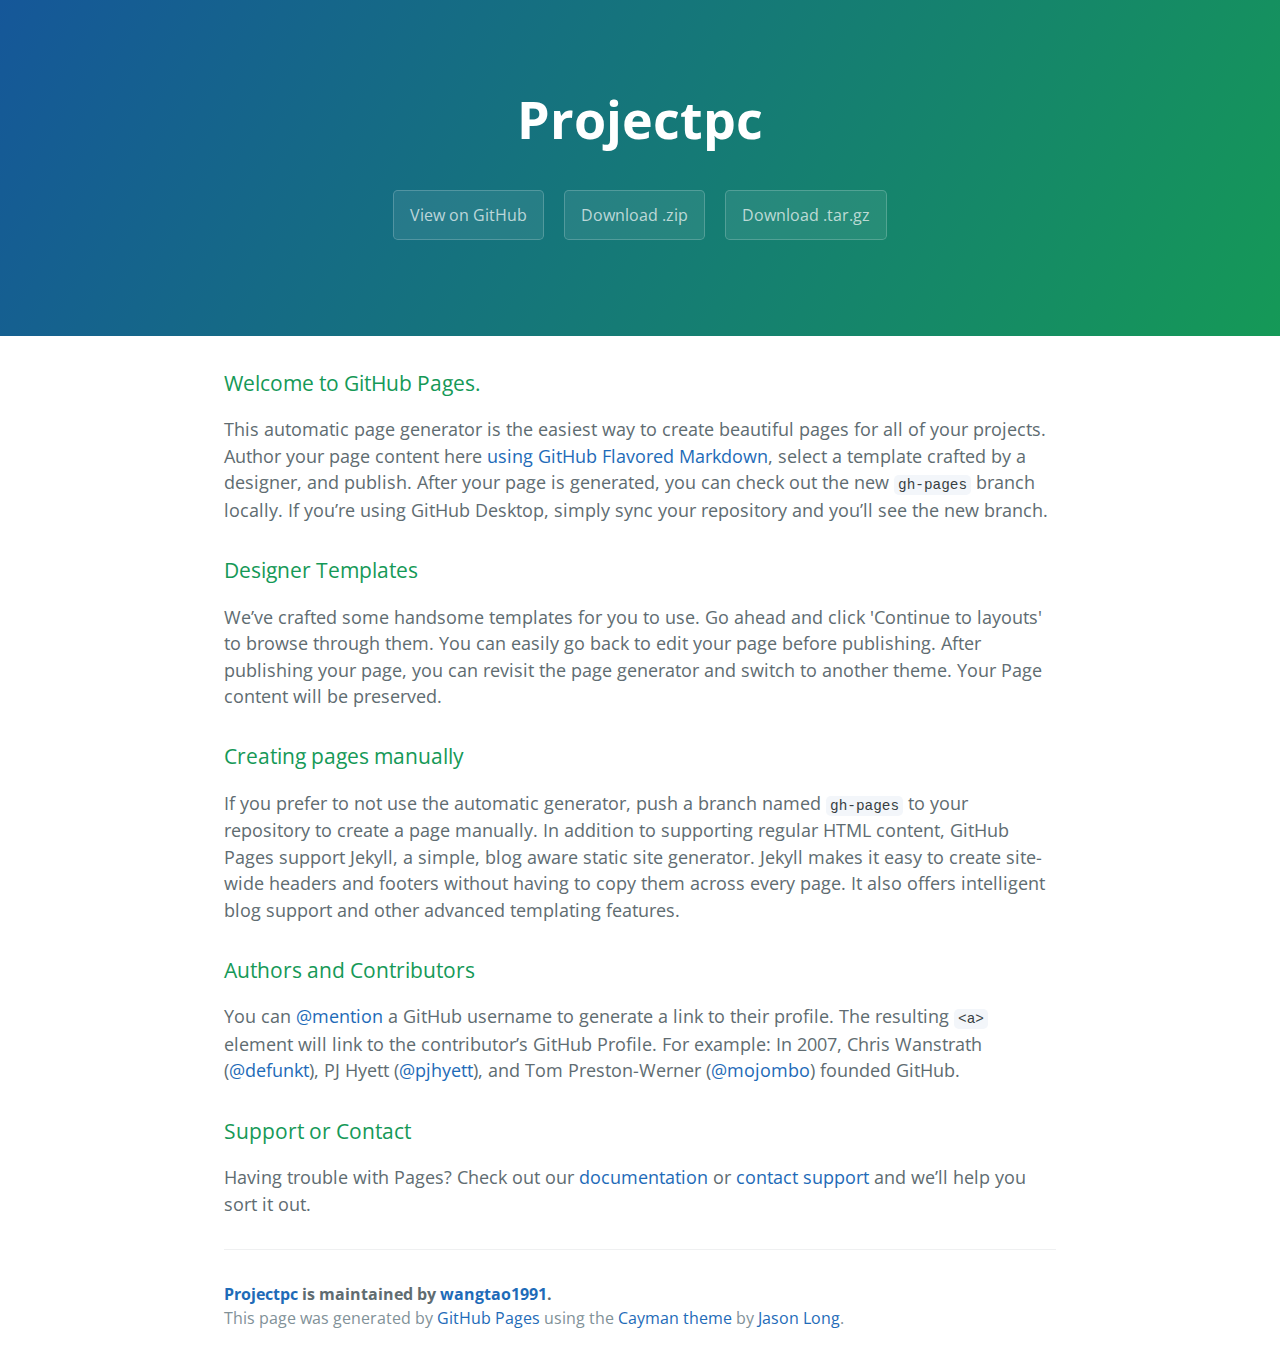
<file: index.html>
<!DOCTYPE html>
<html lang="en-us">
  <head>
    <meta charset="UTF-8">
    <title>Projectpc by wangtao1991</title>
    <meta name="viewport" content="width=device-width, initial-scale=1">
    <link rel="stylesheet" type="text/css" href="stylesheets/normalize.css" media="screen">
    <link href='https://fonts.googleapis.com/css?family=Open+Sans:400,700' rel='stylesheet' type='text/css'>
    <link rel="stylesheet" type="text/css" href="stylesheets/stylesheet.css" media="screen">
    <link rel="stylesheet" type="text/css" href="stylesheets/github-light.css" media="screen">
  </head>
  <body>
    <section class="page-header">
      <h1 class="project-name">Projectpc</h1>
      <h2 class="project-tagline"></h2>
      <a href="https://github.com/wangtao1991/projectPC" class="btn">View on GitHub</a>
      <a href="https://github.com/wangtao1991/projectPC/zipball/master" class="btn">Download .zip</a>
      <a href="https://github.com/wangtao1991/projectPC/tarball/master" class="btn">Download .tar.gz</a>
    </section>

    <section class="main-content">
      <h3>
<a id="welcome-to-github-pages" class="anchor" href="#welcome-to-github-pages" aria-hidden="true"><span aria-hidden="true" class="octicon octicon-link"></span></a>Welcome to GitHub Pages.</h3>

<p>This automatic page generator is the easiest way to create beautiful pages for all of your projects. Author your page content here <a href="https://guides.github.com/features/mastering-markdown/">using GitHub Flavored Markdown</a>, select a template crafted by a designer, and publish. After your page is generated, you can check out the new <code>gh-pages</code> branch locally. If you’re using GitHub Desktop, simply sync your repository and you’ll see the new branch.</p>

<h3>
<a id="designer-templates" class="anchor" href="#designer-templates" aria-hidden="true"><span aria-hidden="true" class="octicon octicon-link"></span></a>Designer Templates</h3>

<p>We’ve crafted some handsome templates for you to use. Go ahead and click 'Continue to layouts' to browse through them. You can easily go back to edit your page before publishing. After publishing your page, you can revisit the page generator and switch to another theme. Your Page content will be preserved.</p>

<h3>
<a id="creating-pages-manually" class="anchor" href="#creating-pages-manually" aria-hidden="true"><span aria-hidden="true" class="octicon octicon-link"></span></a>Creating pages manually</h3>

<p>If you prefer to not use the automatic generator, push a branch named <code>gh-pages</code> to your repository to create a page manually. In addition to supporting regular HTML content, GitHub Pages support Jekyll, a simple, blog aware static site generator. Jekyll makes it easy to create site-wide headers and footers without having to copy them across every page. It also offers intelligent blog support and other advanced templating features.</p>

<h3>
<a id="authors-and-contributors" class="anchor" href="#authors-and-contributors" aria-hidden="true"><span aria-hidden="true" class="octicon octicon-link"></span></a>Authors and Contributors</h3>

<p>You can <a href="https://help.github.com/articles/basic-writing-and-formatting-syntax/#mentioning-users-and-teams" class="user-mention">@mention</a> a GitHub username to generate a link to their profile. The resulting <code>&lt;a&gt;</code> element will link to the contributor’s GitHub Profile. For example: In 2007, Chris Wanstrath (<a href="https://github.com/defunkt" class="user-mention">@defunkt</a>), PJ Hyett (<a href="https://github.com/pjhyett" class="user-mention">@pjhyett</a>), and Tom Preston-Werner (<a href="https://github.com/mojombo" class="user-mention">@mojombo</a>) founded GitHub.</p>

<h3>
<a id="support-or-contact" class="anchor" href="#support-or-contact" aria-hidden="true"><span aria-hidden="true" class="octicon octicon-link"></span></a>Support or Contact</h3>

<p>Having trouble with Pages? Check out our <a href="https://help.github.com/pages">documentation</a> or <a href="https://github.com/contact">contact support</a> and we’ll help you sort it out.</p>

      <footer class="site-footer">
        <span class="site-footer-owner"><a href="https://github.com/wangtao1991/projectPC">Projectpc</a> is maintained by <a href="https://github.com/wangtao1991">wangtao1991</a>.</span>

        <span class="site-footer-credits">This page was generated by <a href="https://pages.github.com">GitHub Pages</a> using the <a href="https://github.com/jasonlong/cayman-theme">Cayman theme</a> by <a href="https://twitter.com/jasonlong">Jason Long</a>.</span>
      </footer>

    </section>

  
  </body>
</html>
</file>
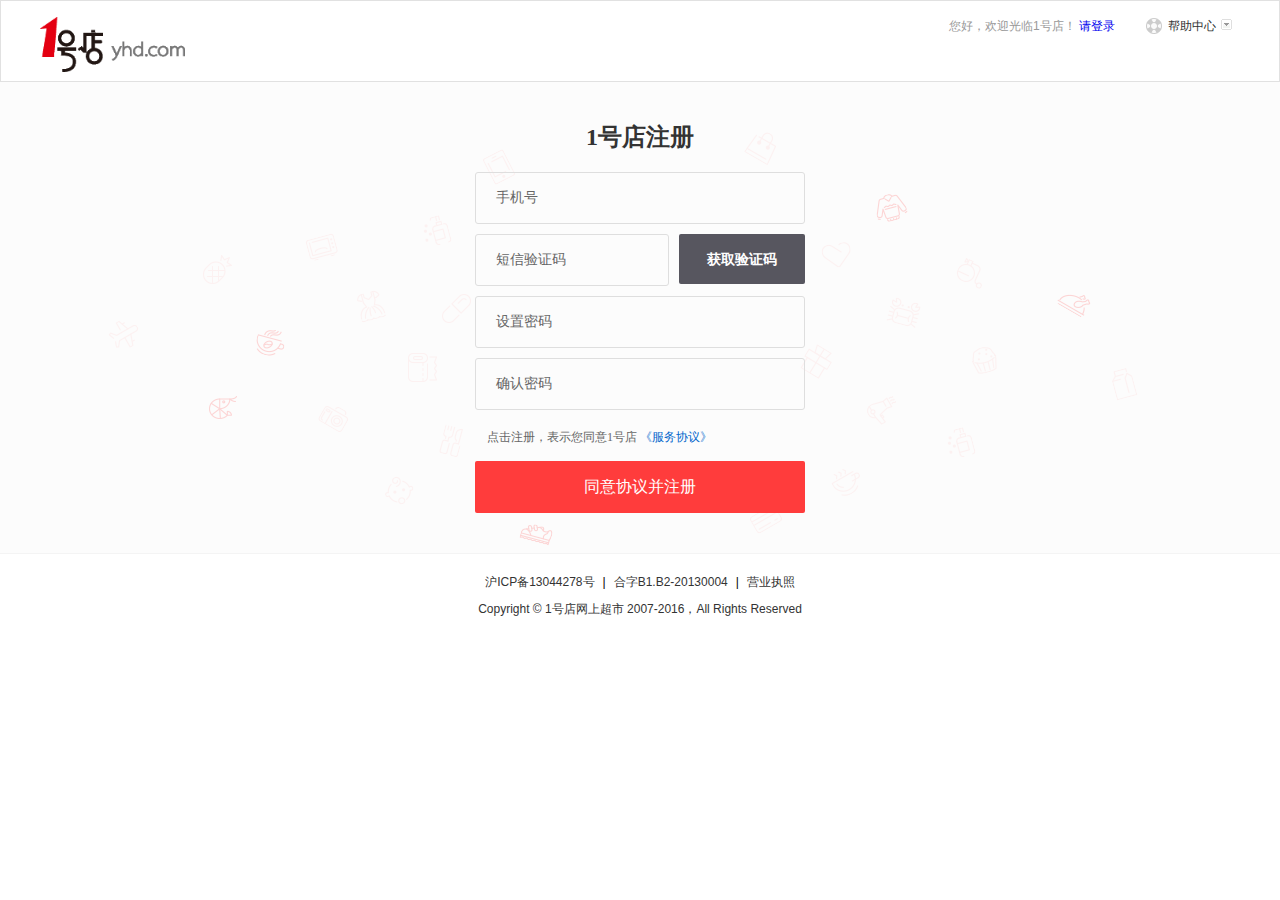
<file: PC/register.html>
<!DOCTYPE html>
<html>
<head lang="en">
    <meta charset="UTF-8">
    <title></title>
    <link rel="stylesheet" href="css/register.css"/>
</head>
<body>
<div class="register_header">
    <div class="header">
        <a href="javascript:;" class="header_left"><img src="img/loginlogo.jpg" alt=""/></a>
        <div class="header_right">
            <div class="help_wrap">
                <a href="javascript:;"><s class="help_ico"></s>帮助中心</a>
            </div>
            <span >您好，欢迎光临1号店！ <a href="javascript:;">请登录</a></span>
        </div>
    </div>


</div>
<div class="register">
    <div class="r_icon1"></div>
    <div class="r_icon2"></div>
    <div class="r_icon3"></div>
    <div class="r_icon4"></div>
    <div class="r_icon5"></div>
    <div class="register_content">
        <h4 class="register_tit">1号店注册</h4>
        <div class="register_form">
            <ul>
                <li>
                    <div class="input_box">
                        <input  class="input_content" type="text" id="mobile_input"/>
                        <span class="label_input">手机号</span>
                    </div>
                    <div class="register_tips">
                        <div class="regtip_rel">
                            <i></i>
                            <div class="tip_words">请填写正确的手机号，以便接收订单通知，找回密码等</div>
                        </div>
                    </div>
                    <div class="tip_right"></div>
                </li>
                <li>
                    <div class="input_box" style="width: 192px;float: left">
                        <input  class="input_content" type="text" id="code_input" style="width: 152px"/>
                        <span class="label_input" >短信验证码</span>
                    </div><a href="javascript:;" class="code_btn">获取验证码</a>
                    <div class="register_tips">
                        <div class="regtip_rel">
                            <i></i>
                            <div class="tip_words">如无法接受验证码，请重启手机并确认短信未被拦截！4G用户请关闭4G网络进行接收</div>
                        </div>
                    </div>
                </li>
                <li>
                    <div class="input_box">
                        <input  class="input_content" type="password" id="password_input" />
                        <span class="label_input">设置密码</span>
                    </div>
                    <div class="register_tips">
                        <div class="regtip_rel">
                            <i></i>
                            <div class="tip_words">6-20个长度的字符</div>
                        </div>
                    </div>
                </li>
                <li>
                    <div class="input_box">
                        <input  class="input_content" type="password" id="password_re" />
                        <span class="label_input">确认密码</span>
                    </div>
                    <div class="register_tips">
                        <div class="regtip_rel">
                            <i></i>
                            <div class="tip_words">请再次输入密码</div>
                        </div>
                    </div>
                    <div class="tip_right"></div>
                </li>
                <li>
                    <div class="agreement_words">点击注册，表示您同意1号店
                        <a href="javascript:;">《服务协议》</a></div>
                    <a href="javascript:;" class="agreement_btn">同意协议并注册</a>
                </li>
            </ul>
        </div>
    </div>
</div>
<div class="footer">
    <a href="javascript:;">沪ICP备13044278号</a>|<a href="javascript:;">合字B1.B2-20130004</a>|<a href="javascript:;">营业执照</a>
    <p>Copyright © 1号店网上超市 2007-2016，All Rights Reserved</p>
</div>
</body>
</html>
</file>
<file: stylesheets/stylesheet.css>
* {
  box-sizing: border-box; }

body {
  padding: 0;
  margin: 0;
  font-family: "Open Sans", "Helvetica Neue", Helvetica, Arial, sans-serif;
  font-size: 16px;
  line-height: 1.5;
  color: #606c71; }

a {
  color: #1e6bb8;
  text-decoration: none; }
  a:hover {
    text-decoration: underline; }

.btn {
  display: inline-block;
  margin-bottom: 1rem;
  color: rgba(255, 255, 255, 0.7);
  background-color: rgba(255, 255, 255, 0.08);
  border-color: rgba(255, 255, 255, 0.2);
  border-style: solid;
  border-width: 1px;
  border-radius: 0.3rem;
  transition: color 0.2s, background-color 0.2s, border-color 0.2s; }
  .btn + .btn {
    margin-left: 1rem; }

.btn:hover {
  color: rgba(255, 255, 255, 0.8);
  text-decoration: none;
  background-color: rgba(255, 255, 255, 0.2);
  border-color: rgba(255, 255, 255, 0.3); }

@media screen and (min-width: 64em) {
  .btn {
    padding: 0.75rem 1rem; } }

@media screen and (min-width: 42em) and (max-width: 64em) {
  .btn {
    padding: 0.6rem 0.9rem;
    font-size: 0.9rem; } }

@media screen and (max-width: 42em) {
  .btn {
    display: block;
    width: 100%;
    padding: 0.75rem;
    font-size: 0.9rem; }
    .btn + .btn {
      margin-top: 1rem;
      margin-left: 0; } }

.page-header {
  color: #fff;
  text-align: center;
  background-color: #159957;
  background-image: linear-gradient(120deg, #155799, #159957); }

@media screen and (min-width: 64em) {
  .page-header {
    padding: 5rem 6rem; } }

@media screen and (min-width: 42em) and (max-width: 64em) {
  .page-header {
    padding: 3rem 4rem; } }

@media screen and (max-width: 42em) {
  .page-header {
    padding: 2rem 1rem; } }

.project-name {
  margin-top: 0;
  margin-bottom: 0.1rem; }

@media screen and (min-width: 64em) {
  .project-name {
    font-size: 3.25rem; } }

@media screen and (min-width: 42em) and (max-width: 64em) {
  .project-name {
    font-size: 2.25rem; } }

@media screen and (max-width: 42em) {
  .project-name {
    font-size: 1.75rem; } }

.project-tagline {
  margin-bottom: 2rem;
  font-weight: normal;
  opacity: 0.7; }

@media screen and (min-width: 64em) {
  .project-tagline {
    font-size: 1.25rem; } }

@media screen and (min-width: 42em) and (max-width: 64em) {
  .project-tagline {
    font-size: 1.15rem; } }

@media screen and (max-width: 42em) {
  .project-tagline {
    font-size: 1rem; } }

.main-content :first-child {
  margin-top: 0; }
.main-content img {
  max-width: 100%; }
.main-content h1, .main-content h2, .main-content h3, .main-content h4, .main-content h5, .main-content h6 {
  margin-top: 2rem;
  margin-bottom: 1rem;
  font-weight: normal;
  color: #159957; }
.main-content p {
  margin-bottom: 1em; }
.main-content code {
  padding: 2px 4px;
  font-family: Consolas, "Liberation Mono", Menlo, Courier, monospace;
  font-size: 0.9rem;
  color: #383e41;
  background-color: #f3f6fa;
  border-radius: 0.3rem; }
.main-content pre {
  padding: 0.8rem;
  margin-top: 0;
  margin-bottom: 1rem;
  font: 1rem Consolas, "Liberation Mono", Menlo, Courier, monospace;
  color: #567482;
  word-wrap: normal;
  background-color: #f3f6fa;
  border: solid 1px #dce6f0;
  border-radius: 0.3rem; }
  .main-content pre > code {
    padding: 0;
    margin: 0;
    font-size: 0.9rem;
    color: #567482;
    word-break: normal;
    white-space: pre;
    background: transparent;
    border: 0; }
.main-content .highlight {
  margin-bottom: 1rem; }
  .main-content .highlight pre {
    margin-bottom: 0;
    word-break: normal; }
.main-content .highlight pre, .main-content pre {
  padding: 0.8rem;
  overflow: auto;
  font-size: 0.9rem;
  line-height: 1.45;
  border-radius: 0.3rem; }
.main-content pre code, .main-content pre tt {
  display: inline;
  max-width: initial;
  padding: 0;
  margin: 0;
  overflow: initial;
  line-height: inherit;
  word-wrap: normal;
  background-color: transparent;
  border: 0; }
  .main-content pre code:before, .main-content pre code:after, .main-content pre tt:before, .main-content pre tt:after {
    content: normal; }
.main-content ul, .main-content ol {
  margin-top: 0; }
.main-content blockquote {
  padding: 0 1rem;
  margin-left: 0;
  color: #819198;
  border-left: 0.3rem solid #dce6f0; }
  .main-content blockquote > :first-child {
    margin-top: 0; }
  .main-content blockquote > :last-child {
    margin-bottom: 0; }
.main-content table {
  display: block;
  width: 100%;
  overflow: auto;
  word-break: normal;
  word-break: keep-all; }
  .main-content table th {
    font-weight: bold; }
  .main-content table th, .main-content table td {
    padding: 0.5rem 1rem;
    border: 1px solid #e9ebec; }
.main-content dl {
  padding: 0; }
  .main-content dl dt {
    padding: 0;
    margin-top: 1rem;
    font-size: 1rem;
    font-weight: bold; }
  .main-content dl dd {
    padding: 0;
    margin-bottom: 1rem; }
.main-content hr {
  height: 2px;
  padding: 0;
  margin: 1rem 0;
  background-color: #eff0f1;
  border: 0; }

@media screen and (min-width: 64em) {
  .main-content {
    max-width: 64rem;
    padding: 2rem 6rem;
    margin: 0 auto;
    font-size: 1.1rem; } }

@media screen and (min-width: 42em) and (max-width: 64em) {
  .main-content {
    padding: 2rem 4rem;
    font-size: 1.1rem; } }

@media screen and (max-width: 42em) {
  .main-content {
    padding: 2rem 1rem;
    font-size: 1rem; } }

.site-footer {
  padding-top: 2rem;
  margin-top: 2rem;
  border-top: solid 1px #eff0f1; }

.site-footer-owner {
  display: block;
  font-weight: bold; }

.site-footer-credits {
  color: #819198; }

@media screen and (min-width: 64em) {
  .site-footer {
    font-size: 1rem; } }

@media screen and (min-width: 42em) and (max-width: 64em) {
  .site-footer {
    font-size: 1rem; } }

@media screen and (max-width: 42em) {
  .site-footer {
    font-size: 0.9rem; } }
</file>
<file: stylesheets/github-light.css>
/*
The MIT License (MIT)

Copyright (c) 2015 GitHub, Inc.

Permission is hereby granted, free of charge, to any person obtaining a copy
of this software and associated documentation files (the "Software"), to deal
in the Software without restriction, including without limitation the rights
to use, copy, modify, merge, publish, distribute, sublicense, and/or sell
copies of the Software, and to permit persons to whom the Software is
furnished to do so, subject to the following conditions:

The above copyright notice and this permission notice shall be included in all
copies or substantial portions of the Software.

THE SOFTWARE IS PROVIDED "AS IS", WITHOUT WARRANTY OF ANY KIND, EXPRESS OR
IMPLIED, INCLUDING BUT NOT LIMITED TO THE WARRANTIES OF MERCHANTABILITY,
FITNESS FOR A PARTICULAR PURPOSE AND NONINFRINGEMENT. IN NO EVENT SHALL THE
AUTHORS OR COPYRIGHT HOLDERS BE LIABLE FOR ANY CLAIM, DAMAGES OR OTHER
LIABILITY, WHETHER IN AN ACTION OF CONTRACT, TORT OR OTHERWISE, ARISING FROM,
OUT OF OR IN CONNECTION WITH THE SOFTWARE OR THE USE OR OTHER DEALINGS IN THE
SOFTWARE.

*/

.pl-c /* comment */ {
  color: #969896;
}

.pl-c1      /* constant, markup.raw, meta.diff.header, meta.module-reference, meta.property-name, support, support.constant, support.variable, variable.other.constant */,
.pl-s .pl-v /* string variable */ {
  color: #0086b3;
}

.pl-e  /* entity */,
.pl-en /* entity.name */ {
  color: #795da3;
}

.pl-s .pl-s1 /* string source */,
.pl-smi      /* storage.modifier.import, storage.modifier.package, storage.type.java, variable.other, variable.parameter.function */ {
  color: #333;
}

.pl-ent /* entity.name.tag */ {
  color: #63a35c;
}

.pl-k /* keyword, storage, storage.type */ {
  color: #a71d5d;
}

.pl-pds              /* punctuation.definition.string, string.regexp.character-class */,
.pl-s                /* string */,
.pl-s .pl-pse .pl-s1 /* string punctuation.section.embedded source */,
.pl-sr               /* string.regexp */,
.pl-sr .pl-cce       /* string.regexp constant.character.escape */,
.pl-sr .pl-sra       /* string.regexp string.regexp.arbitrary-repitition */,
.pl-sr .pl-sre       /* string.regexp source.ruby.embedded */ {
  color: #183691;
}

.pl-v /* variable */ {
  color: #ed6a43;
}

.pl-id /* invalid.deprecated */ {
  color: #b52a1d;
}

.pl-ii /* invalid.illegal */ {
  background-color: #b52a1d;
  color: #f8f8f8;
}

.pl-sr .pl-cce /* string.regexp constant.character.escape */ {
  color: #63a35c;
  font-weight: bold;
}

.pl-ml /* markup.list */ {
  color: #693a17;
}

.pl-mh        /* markup.heading */,
.pl-mh .pl-en /* markup.heading entity.name */,
.pl-ms        /* meta.separator */ {
  color: #1d3e81;
  font-weight: bold;
}

.pl-mq /* markup.quote */ {
  color: #008080;
}

.pl-mi /* markup.italic */ {
  color: #333;
  font-style: italic;
}

.pl-mb /* markup.bold */ {
  color: #333;
  font-weight: bold;
}

.pl-md /* markup.deleted, meta.diff.header.from-file */ {
  background-color: #ffecec;
  color: #bd2c00;
}

.pl-mi1 /* markup.inserted, meta.diff.header.to-file */ {
  background-color: #eaffea;
  color: #55a532;
}

.pl-mdr /* meta.diff.range */ {
  color: #795da3;
  font-weight: bold;
}

.pl-mo /* meta.output */ {
  color: #1d3e81;
}
</file>
<file: PC/css/register.css>
html,body,div,a,span,s,img,ul,li,h4,i,input,p{
    margin: 0;
    padding: 0;
    font-size: 12px;
    font-family: Arial, Helvetica, sans-serif;
    -webkit-user-select: none;
    list-style: none;
}

img{
    border: none;
}
a{
    text-decoration: none;
}

.register_header{
    padding: 16px;
    background: #FFF;
    height: 48px;
    border: 1px solid #e1e1e1;
}

.header{
    width: 1200px;
    margin: 0 auto;

}

.header_left{
    display: block;
    float: left;
    width: 54px;
    height: 48px;
}

.header_left img{
    height: 55px;
}

.header_right{
    float: right;
    line-height: 18px;
    font-family: "SimSun";
    color: #999;
}

.header_right .help_wrap{
    position: relative;
    z-index: 1010;
    float: right;
    padding: 0 6px;
    margin-left: 25px;
}

.help_wrap a{
    padding-right: 18px;
    background: url(../img/regist.png) no-repeat right -30px;
    color: #333;
}

.help_wrap .help_ico{
    width: 16px;
    height: 18px;
    display: inline-block;
    margin-right: 6px;
    background: url(../img/regist.png) no-repeat -344px 0;
    vertical-align: middle;
}

.register{
    position: relative;
    border-bottom: 1px solid #f4f4f4;
    background: #fcfcfc;
    padding: 30px 0 40px;
}

.r_icon1{
    position: absolute;
    top: 27px;
    left: 50%;
    z-index: 120;
    width: 1200px;
    height: 500px;
    margin-left: -600px;
    background: url(../img/r_icon1.png) no-repeat;
    opacity: 0.2;
    filter:alpha(opacity=20);
}

.r_icon2{
    position: absolute;
    top: 27px;
    left: 50%;
    z-index: 120;
    width: 1200px;
    height: 500px;
    margin-left: -600px;
    background: url(../img/r_icon2.png) no-repeat;
    opacity: .05;
    filter:alpha(opacity=50);
}
.r_icon3{
    position: absolute;
    top: 27px;
    left: 50%;
    z-index: 120;
    width: 1200px;
    height: 500px;
    margin-left: -600px;
    background: url(../img/r_icon3.png) no-repeat;
    opacity: .05;
    filter:alpha(opacity=50);
}
.r_icon4{
    position: absolute;
    top: 27px;
    left: 50%;
    z-index: 120;
    width: 1200px;
    height: 500px;
    margin-left: -600px;
    background: url(../img/r_icon4.png) no-repeat;
    opacity: .05;
    filter:alpha(opacity=50);
}
.r_icon5{
    position: absolute;
    top: 27px;
    left: 50%;
    z-index: 120;
    width: 1200px;
    height: 500px;
    margin-left: -600px;
    background: url(../img/r_icon5.png) no-repeat;
    opacity: .05;
    filter:alpha(opacity=50);
}

.register_content{
    position: relative;
    z-index: 150;
    width: 330px;
    margin: 0 auto;
}

.register_content .register_tit{
    text-align: center;
    font: bold 24px/50px "microsoft yahei";
    color: #333;
}

.register_form li{
    position: relative;
    min-height: 52px;
    margin-top: 10px;
    margin-right: -200px;
}
.register_form .input_box{
    position: relative;
    z-index: 2;
    width: 328px;
    height: 50px;
    border: 1px solid #dedede;
    border-radius: 3px;
}

.register_form .input_content{
    position: relative;
    z-index: 2;
    width: 288px;
    height: 20px;
    margin-top: 15px;
    padding: 0 20px;
    background: none;
    border: none;
    outline: none;
    font: 14px/20px "microsoft yahei";
    color: #666;
}

.register_form .label_input{
    position: absolute;
    left: 20px;
    top: 0;
    display: inline-block;
    height: 50px;
    font: 14px/50px "sisum";
    color: #666;
}

.register_tips{
    opacity: 0;
    filter: alpha(opacity=0);
    position: absolute;
    left: 348px;
    top: 0;
    font: 12px "sisum";
    color: #fff;
}

.regtip_rel{
    padding: 10px;
    background: #e4e4e4;
}

.regtip_rel i{
    position: absolute;
    left: -10px;
    top: 50%;
    z-index: 2;
    width: 0;
    height: 0;
    overflow: hidden;
    line-height: 0;
    margin-top: -5px;
    border-color: transparent #e4e4e4 transparent transparent;
    border-style: dashed solid dashed dashed;
    border-width: 5px;
    font-size: 0;
}

.tip_words{
    max-width: 160px;
    line-height: 20px;
    color: #666;
}

.tip_right{
    display: none;
    position: absolute;
    left: 348px;
    top: 14px;
    width: 23px;
    height: 23px;
    background: url(../img/regist_new.png) no-repeat -50px 0;
}

.code_btn{
    position: relative;
    float: left;
    z-index: 2;
    width: 126px;
    height: 50px;
    margin-left: 10px;
    text-align: center;
    background-color: #57565f;
    font: bold 12px/52px "sisum";
    color: #fff;
    cursor: default;
    border-radius: 2px;
    font-size: 14px;
}

.agreement_words{
    height: 35px;
    font: 12px/35px "sisum";
    color: #666;
    text-indent: 1em;
}

.agreement_words a{
    color: #06c;
    text-decoration: none;
    font-size: 12px;
}

.agreement_btn{
    display: block;
    width: 330px;
    height: 52px;
    margin-top: 6px;
    background-color: #ff3c3c;
    font: normal 16px/52px "microsoft yahei";
    color: #fff;
    text-align: center;
    border-radius: 2px;
}

.agreement_btn:hover{
    background-color: #d72226;
}

.footer{
    width: 980px;
    margin: 20px auto 0;
    text-align: center;
}

.footer a{
    margin: 0 8px;
    color: #333;
}

.footer p{
    margin-top: 10px;
    color: #333;
}
</file>
